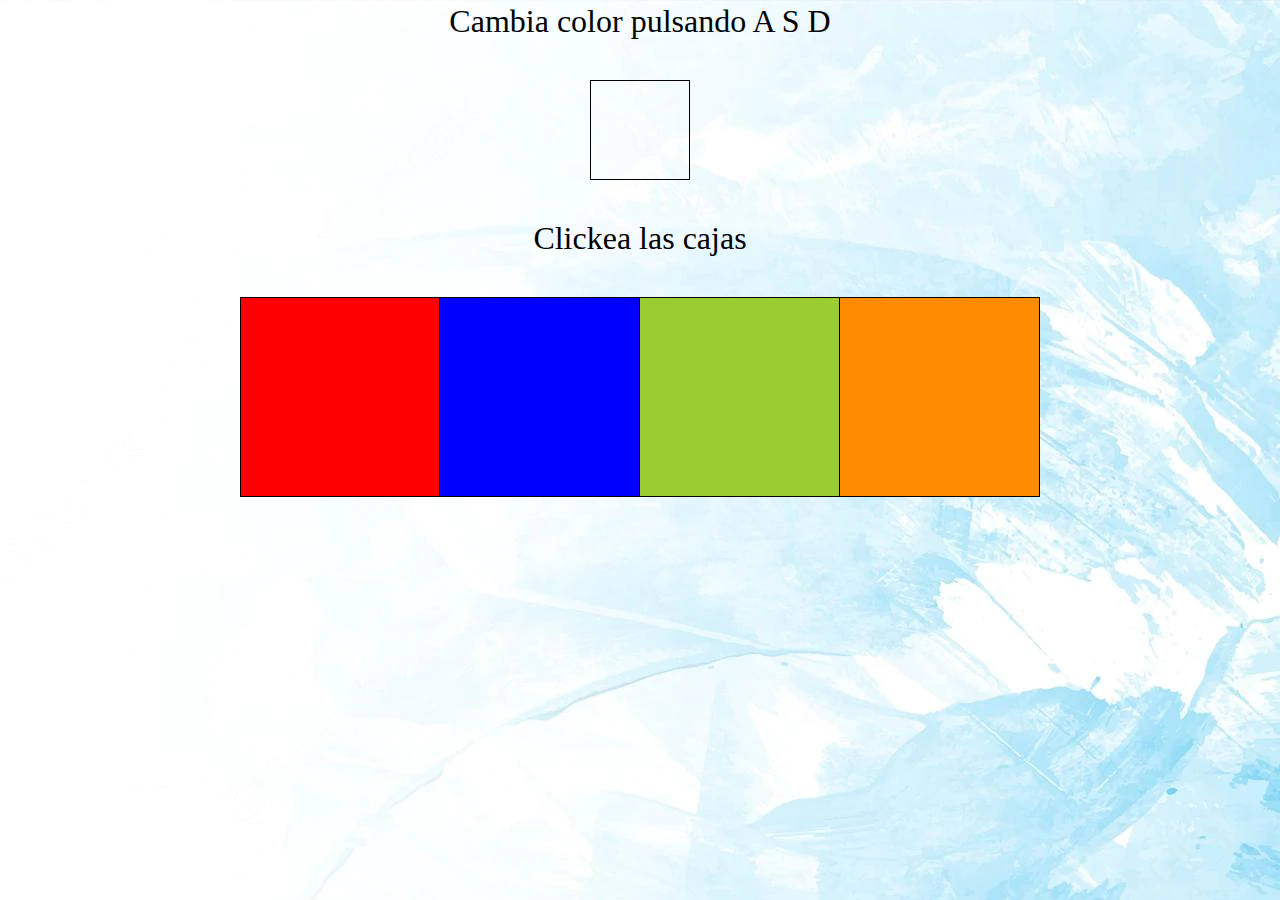
<file: cuadro colores/index.html>
<!DOCTYPE html>
<html lang="en">
  <head>
    <meta charset="UTF-8" />
    <meta http-equiv="X-UA-Compatible" content="IE=edge" />
    <meta name="viewport" content="width=device-width, initial-scale=1.0" />
    <link rel="stylesheet" href="./assets/css/style.css" />
    <title>Document</title>
  </head>
  <body>
    <div class="container">
      <div class="instruction">
        <p style="margin: 20px; font-size: 2rem">Cambia color pulsando A S D</p>
      </div>
      <div
        class="currentColor"
        style="
          width: 100px;
          height: 100px;
          border: 1px solid black;
          margin: 20px;
        "
        ;
      ></div>
      <div class="instruction">
        <p style="margin: 20px; font-size: 2rem">Clickea las cajas</p>
      </div>
    </div>
    <div class="container-boxes" style="margin: 20px">
      <div
        id="div01"
        style="
          width: 200px;
          height: 200px;
          background-color: red;
          border: 1px solid black;
        "
      ></div>
      <div
        id="div02"
        style="
          width: 200px;
          height: 200px;
          background-color: blue;
          border: 1px solid black;
          border-left: 0px;
        "
      ></div>
      <div
        id="div03"
        style="
          width: 200px;
          height: 200px;
          background-color: yellowgreen;
          border: 1px solid black;
          border-left: 0px;
        "
      ></div>
      <div
        id="div04"
        style="
          width: 200px;
          height: 200px;
          background-color: darkorange;
          border: 1px solid black;
          border-left: 0px;
        "
      ></div>
    </div>
    <script src="./assets/js/script.js"></script>
  </body>
</html>
</file>
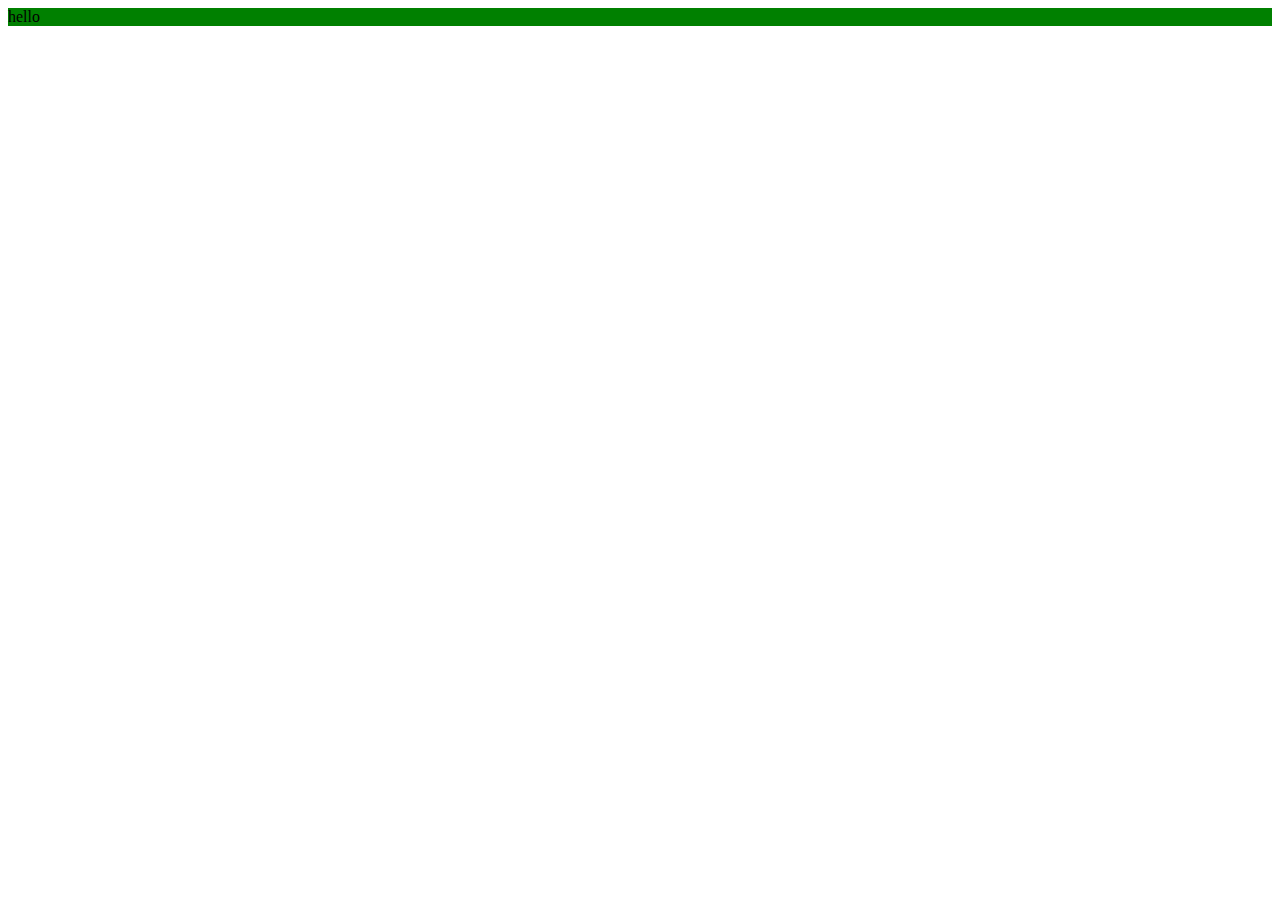
<file: pintar/pintar.html>
<!DOCTYPE html>
<html lang="en">
  <head>
    <meta charset="UTF-8" />
    <meta http-equiv="X-UA-Compatible" content="IE=edge" />
    <meta name="viewport" content="width=device-width, initial-scale=1.0" />
    <title>Document</title>
  </head>
  <body>
    <div id="ele1">hello</div>

    <script src="./assets/js/script.js"></script>
  </body>
</html>
</file>
<file: cuadro colores/assets/css/style.css>
* {
    margin: 0;
    padding: 0;
    box-sizing: border-box;
}

html {
    background-image: url(../img/beautiful-blue-watercolor-texture-background_1035-20478.webp);
    background-repeat: no-repeat;
}

body {
    width: auto;
    height: 500px;
    display: flex;
    flex-direction: column;
    justify-content: center;
    align-items: center;
}

.container {
    display: flex;
    flex-direction: column;
    justify-content: center;
    align-items: center;
}

.currentColor {
    justify-content: center;
    align-items: center;
}

.container-boxes {
    display: flex;
    flex-direction: row;
}
</file>
